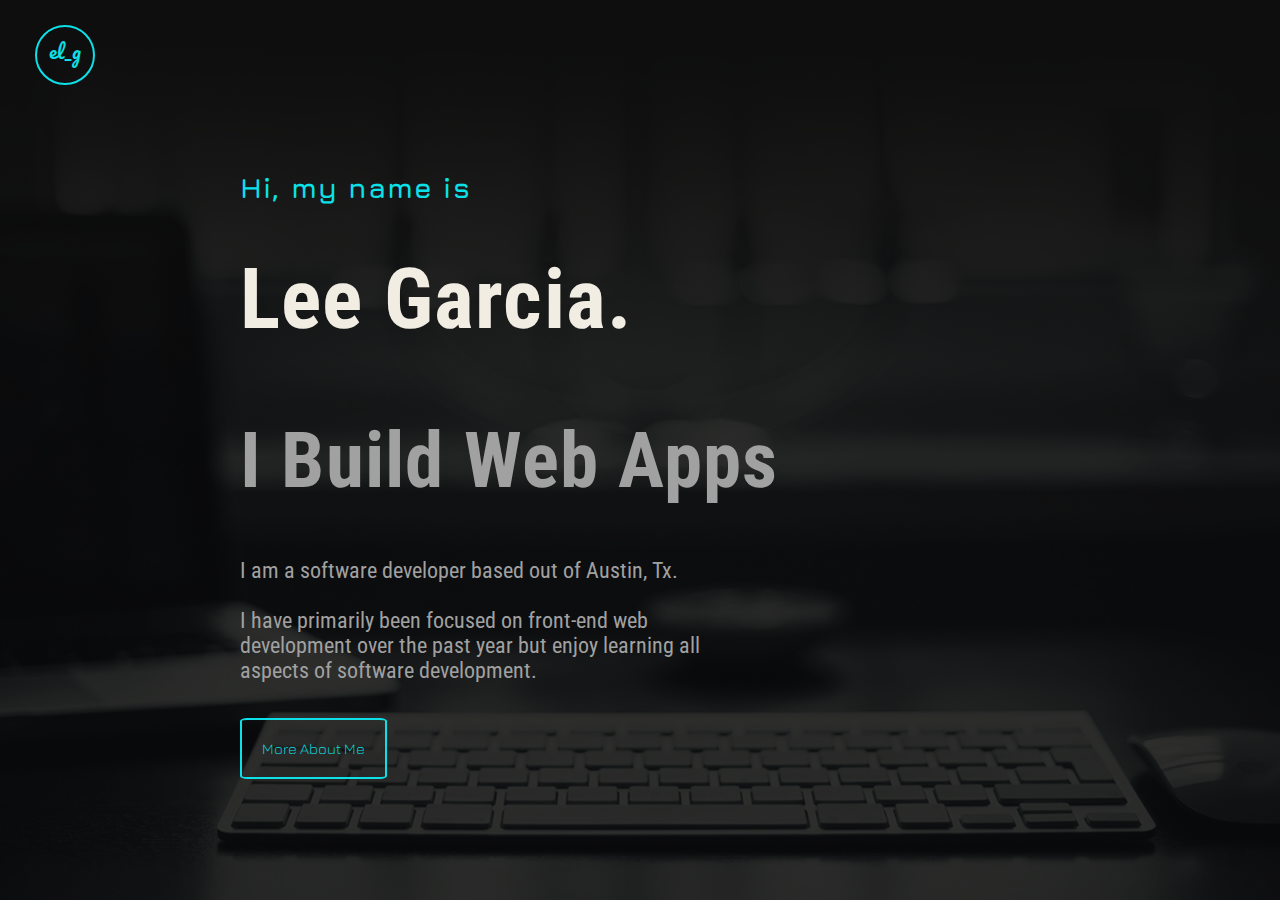
<file: index.html>
<!DOCTYPE html>
<html lang="en">
  <head>
    <meta charset="utf-8" />
    <meta http-equiv="x-ua-compatible" content="ie=edge">
    <meta name="viewport" content="width=device-width, initial-scale=1, shrink-to-fit=no" />
    <meta
      name="description"
      content="Personal website to tell people more about myself and what I aspire to do
    professionally"
    />
    <link type="text/css" rel="stylesheet" href="resources/css/style.css" />
    <link type="text/css" rel="stylesheet" href="resources/css/queries.css" />
    <link
      href="https://fonts.googleapis.com/css?family=Jura:600|Pacifico|Roboto+Condensed&display=swap"
      rel="stylesheet"
    />
    <link rel="icon" type="favicon" href="./resources/images/elg.jpg" />
    <title>Lee Garcia: Developer</title>
  </head>

  <body>
    <header class="Nav-Container">
      <nav class="Nav">
        <div class="Logo-Container">
          <a id="logo" href="index.html">el_g</a>
        </div>
      </nav>
    </header>

    <section class="Header-Container">
      <div class="FormBody">
        <div class="Header-TextBox">
          <h1 class="Heading-primary">
            <p class="Greeting"><span class="Heading-greeting">Hi, my name is</span>
            <span class="Heading-name">Lee Garcia.</span>
            <span class="Heading-mission">I Build Web Apps</span></p>
          </h1>
          <div class="Heading-sub">
            <p class="Heading-statement">
              I am a software developer based out of Austin, Tx. <br><br> 
              I have primarily been focused on front-end web development 
              over the past year but enjoy learning all aspects of software development.
            </p>
          </div>
          <div class="Button-Container About">
            <a class="Button Profile" href="profile.html">More About Me</a>
          </div>
        </div>
      </div>
    </section>

    <!----------------  javascript references  -------------------->

    <script src="https://ajax.googleapis.com/ajax/libs/jquery/1.11.2/jquery.min.js"></script>
    <script src="resources/js/script.js"></script>
  </body>
</html>
</file>
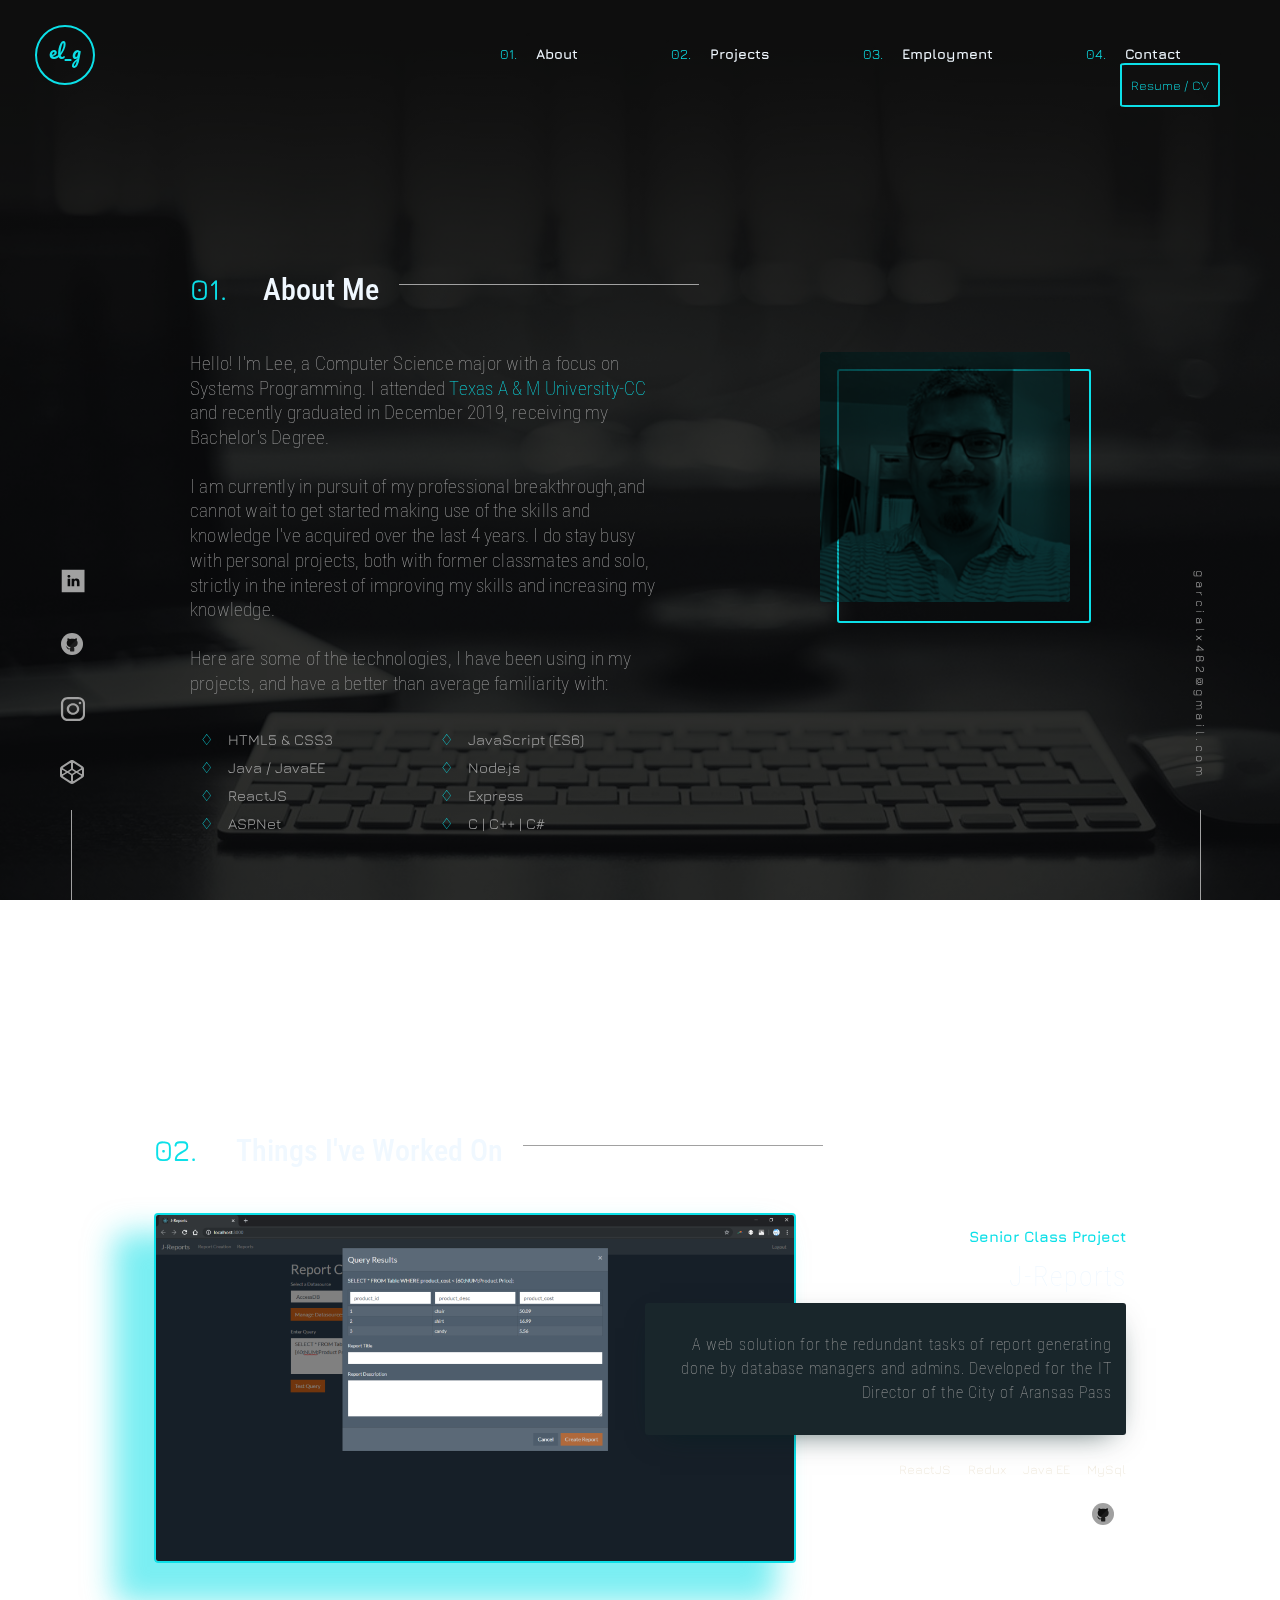
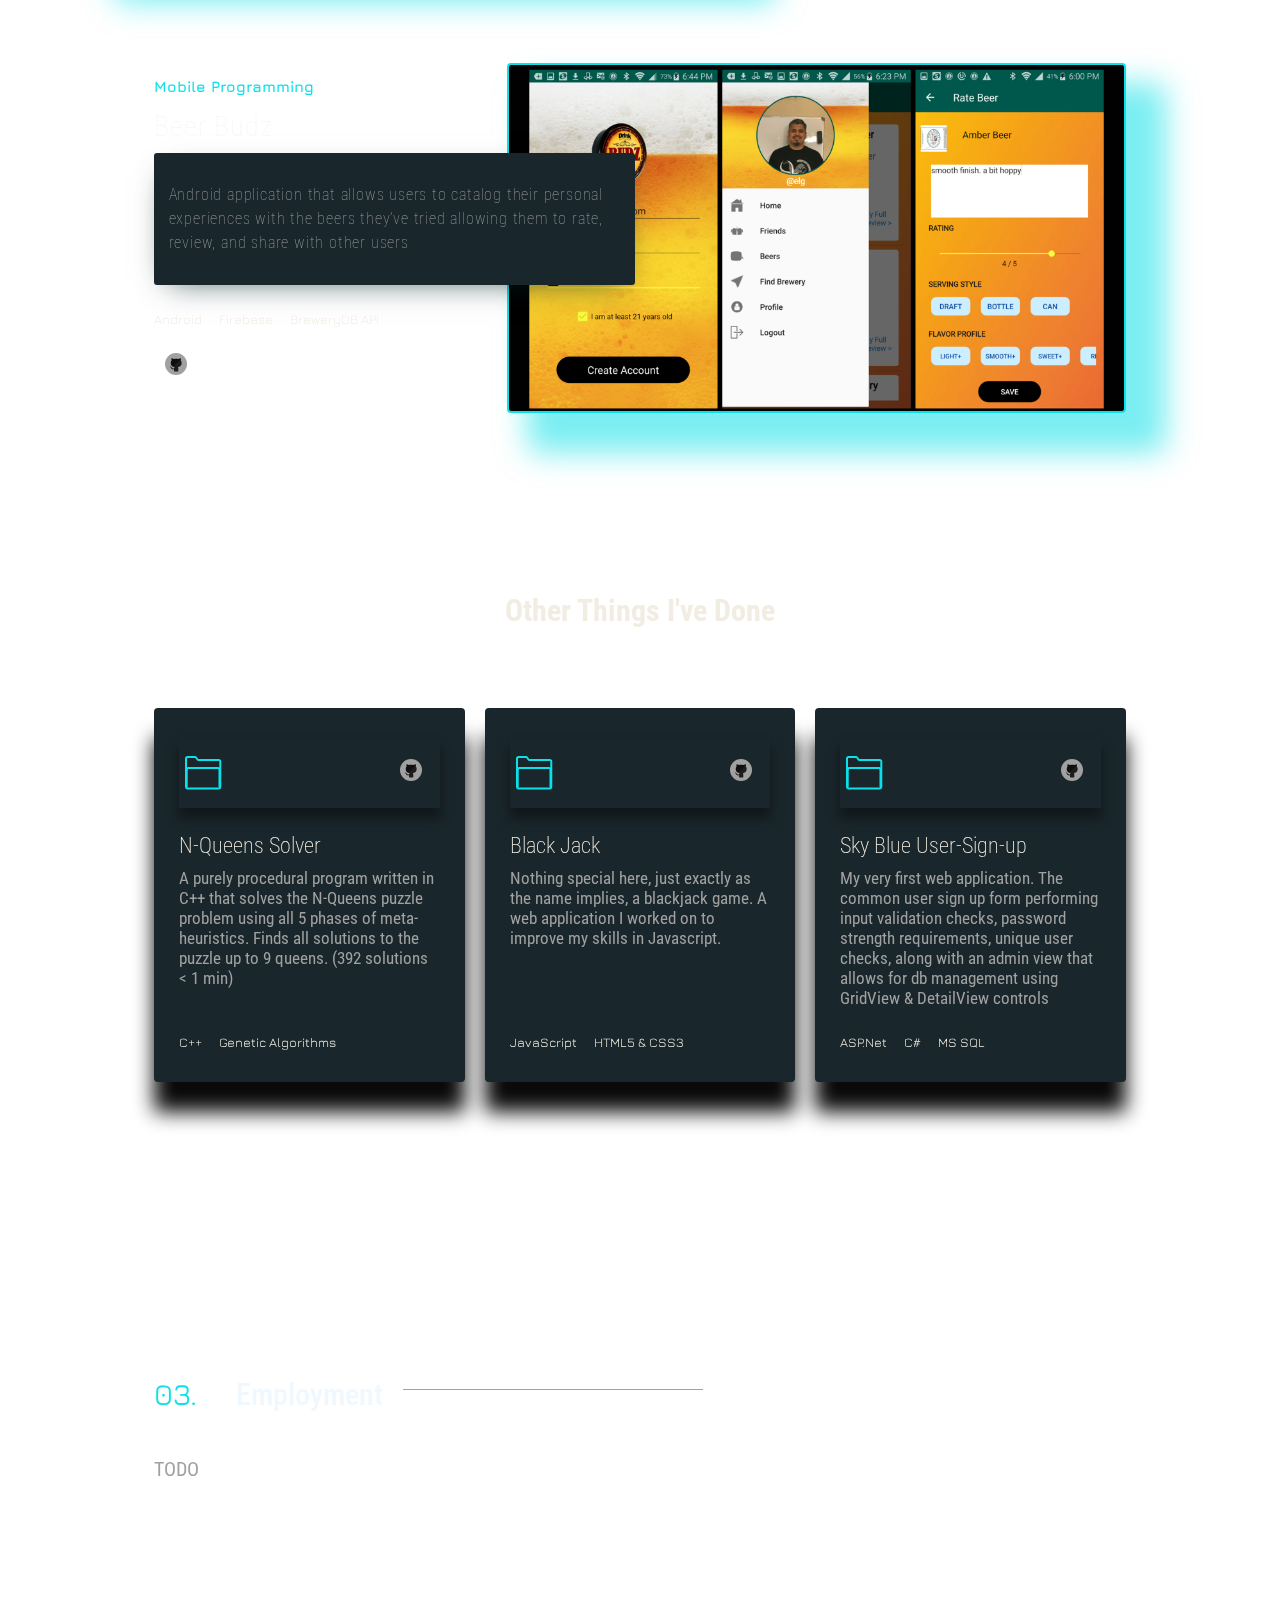
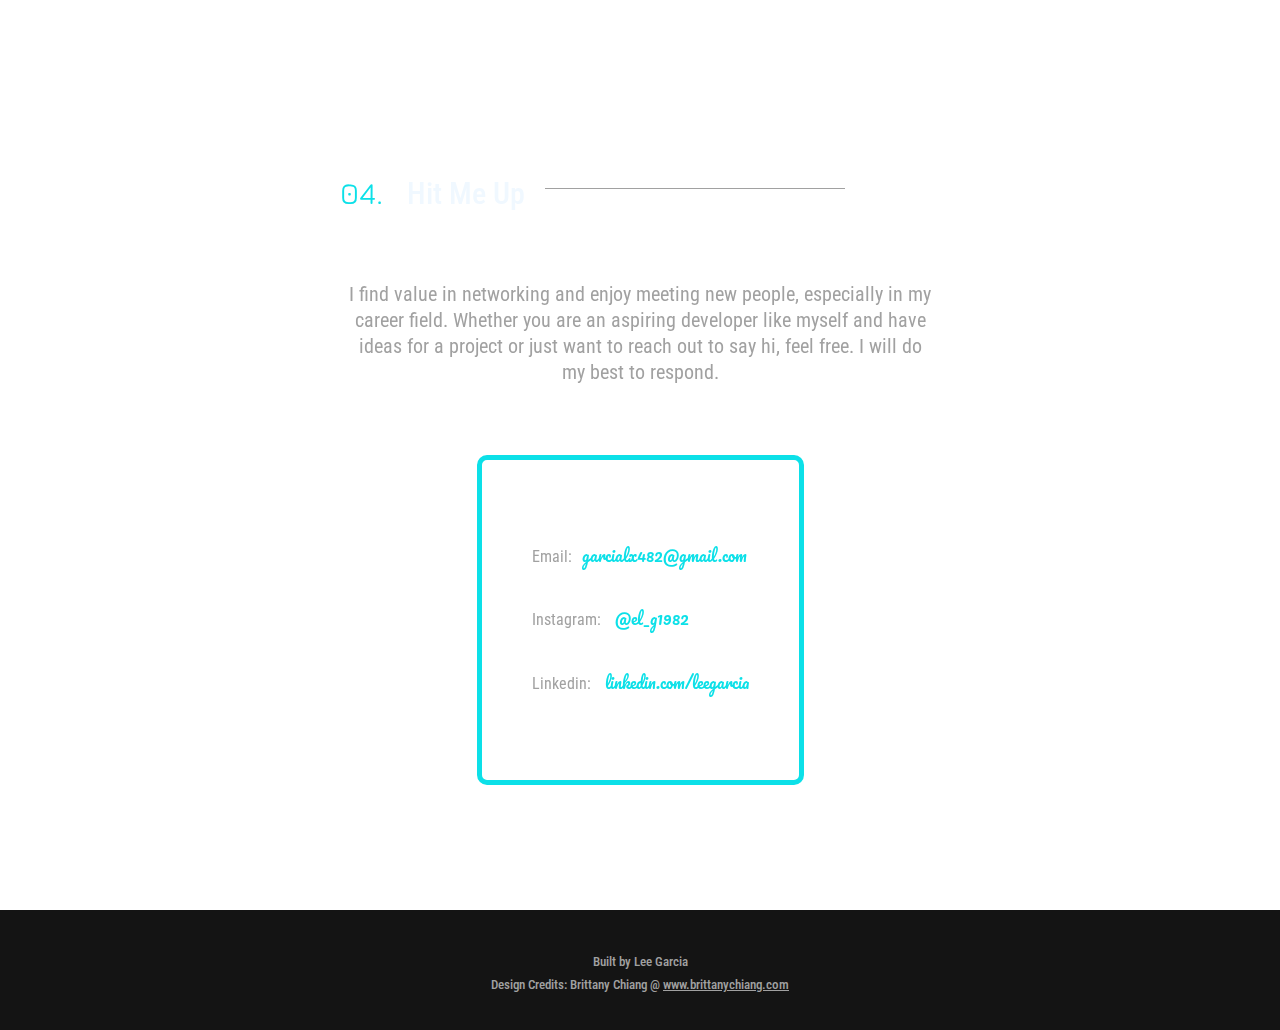
<file: profile.html>
<!DOCTYPE html>
<html lang="en">
  <head>
    <meta charset="utf-8" />
    <meta http-equiv="x-ua-compatible" content="ie=edge" />
    <meta
      name="viewport"
      content="width=device-width, initial-scale=1, shrink-to-fit=no"
    />
    <meta
      name="description"
      content="Personal website to tell people more about myself and what I aspire to do
    professionally"
    />
    <link type="text/css" rel="stylesheet" href="resources/css/style.css" />
    <link type="text/css" rel="stylesheet" href="resources/css/queries.css" />
    <link
      href="https://fonts.googleapis.com/css?family=Raleway:400,400i,500,600&display=swap"
      rel="stylesheet"
    />

    <link
      href="https://fonts.googleapis.com/css?family=Jura:600|Pacifico|Roboto+Condensed&display=swap"
      rel="stylesheet"
    />
    <link rel="icon" type="favicon" href="./resources/images/elg.jpg" />

    <title>Lee Garcia: Developer</title>
  </head>

  <body class="Container">
    <div class="Main show-on-scroll">
      <header class="Nav-Container">
        <nav class="Nav">
          <div class="Logo-Container">
            <a id="logo" href="index.html">el_g</a>
          </div>
          <div class="Nav-LinksContainer">
            <ul class="Nav-List">
              <li>
                <a href="#about">About</a>
              </li>
              <li>
                <a href="#projects">Projects</a>
              </li>
              <li>
                <a href="#employment">Employment</a>
              </li>
              <li>
                <a href="#contact">Contact</a>
              </li>
              <div class="Button-Container Resume">
                <a
                  class="Button Resume"
                  id="resume"
                  href="/resources/images/Garcia_Resume_v2.pdf"
                  >Resume / CV
                </a>
              </div>
            </ul>
          </div>
          <a class="mobile-nav-icon">
            <svg>
              <use href="#hamburger"></use>
            </svg>
          </a>
        </nav>
      </header>

      <div class="Sidebar-Container Left" orientation="left">
        <ul class="Sidebar-Social-links">
          <li class="Sidebar-ListItem">
            <a
              class="Sidebar-Link"
              href="https://www.linkedin.com/in/lee-garcia-314a15180/"
              target="_blank"
            >
              <svg>
                <use href="#linkedin"></use>
              </svg>
            </a>
          </li>
          <li class="Sidebar-ListItem">
            <a
              class="Sidebar-Link"
              href="https://github.com/lgarcia82"
              target="_blank"
            >
              <svg>
                <use href="#github"></use>
              </svg>
            </a>
          </li>
          <li class="Sidebar-ListItem">
            <a
              class="Sidebar-Link"
              href="https://www.instagram.com/el_g1982/"
              target="_target"
            >
              <svg>
                <use href="#insta"></use>
              </svg>
            </a>
          </li>
          <li class="Sidebar-ListItem Last">
            <a
              class="Sidebar-Link"
              href="https://codepen.io/el_g1982"
              target="_blank"
            >
              <svg>
                <use href="#codepen"></use>
              </svg>
            </a>
          </li>
        </ul>
      </div>

      <div class="Sidebar-Container Right" orientation="right">
        <div class="Sidebar-email">
          <a href="mailto:garcialx482@gmail.com" class="Email-Link"
            >garcialx482@gmail.com
          </a>
        </div>
      </div>

      <section class="Section-Container About" id="about">
        <div class="FormBody About">
          <div class="Title-Container">
            <h3 id="section-heading">About Me</h3>
          </div>
          <div class="FlexContainer">
            <div class="About-Text">
              <p>
                Hello! I'm Lee, a Computer Science major with a focus on Systems
                Programming. I attended
                <a id="school-link" href="https://tamucc.edu/" target="_blank"
                  >Texas A &amp; M University-CC
                </a>
                and recently graduated in December 2019, receiving my Bachelor's
                Degree.
              </p>
              <br />
              <p>
                I am currently in pursuit of my professional breakthrough,and
                cannot wait to get started making use of the skills and
                knowledge I've acquired over the last 4 years. I do stay busy
                with personal projects, both with former classmates and solo,
                strictly in the interest of improving my skills and increasing
                my knowledge.
              </p>
              <br />
              <p>
                Here are some of the technologies, I have been using in my
                projects, and have a better than average familiarity with:
              </p>

              <div class="Skills-Container">
                <ul class="Skills-list">
                  <li>HTML5 &amp; CSS3</li>
                  <li>JavaScript (ES6)</li>
                  <li>Java / JavaEE</li>
                  <li>Node.js</li>
                  <li>ReactJS</li>
                  <li>Express</li>
                  <li>ASP.Net</li>
                  <li>C | C++ | C#</li>
                </ul>
              </div>
            </div>
            <div class="About-Pic-Container">
              <a
                class="Pic-link"
                href="https://github.com/lgarcia82"
                target="_blank"
              >
                <div class="Image-Wrapper">
                  <div style="width:100%; padding-bottom: 100%; "></div>
                  <img
                    id="image-my_pic"
                    src="resources/images/profile_pic.jpg"
                    alt="profile image"
                  />
                </div>
              </a>
            </div>
          </div>
        </div>
      </section>

      <section class="Section-Container js--section-projects" id="projects">
        <div class="FormBody Projects">
          <div class="Title-Container">
            <h3 id="section-heading">Things I've Worked On</h3>
          </div>
          <div class="Projects-Body">
            <!-- JReports Project -->
            <div class="Project">
              <!-- create a grid layout for each one-->

              <div class="Feature-image Left">
                <!-- <div class="FilterBox Jreports"></div> -->
                <img
                  id="image-jreports"
                  src="resources/images/j-reports-queryresults.png"
                  alt="jreports project screenshot"
                />
              </div>
              <div class="Info Right">
                <h5 id="project-heading">Senior Class Project</h5>
                <h4 id="project-title">J-Reports</h4>
                <div class="Description-container">
                  <p id="project-description">
                    A web solution for the redundant tasks of report generating
                    done by database managers and admins. Developed for the IT
                    Director of the City of Aransas Pass
                  </p>
                </div>
                <ul class="Project-techs Right">
                  <li>ReactJS</li>
                  <li>Redux</li>
                  <li>Java EE</li>
                  <li>MySql</li>
                </ul>
                <div class="Links Right">
                  <a
                    class="Project-link Right"
                    href="https://github.com/hleebarton97/project-j-reports"
                    target="_blank"
                  >
                    <svg>
                      <use href="#github"></use>
                    </svg>
                  </a>
                </div>
              </div>
            </div>
            <!-- NQueens Project -->
            <div class="Project BeerBudz">
              <!-- create a grid layout for each one-->
              <div class="Feature-image Right">
                <!--<div class="FilterBox BeerBudz"></div>-->
                <img
                  id="image-beerbudz"
                  src="resources/images/collage2.png"
                  alt="project screenshot"
                />
              </div>
              <div class="Info Left">
                <h5 id="project-heading">Mobile Programming</h5>
                <h4 id="project-title">Beer Budz</h4>
                <div class="Description-container">
                  <p id="project-description">
                    Android application that allows users to catalog their
                    personal experiences with the beers they’ve tried allowing
                    them to rate, review, and share with other users
                  </p>
                </div>
                <ul class="Project-techs Left">
                  <li>Android</li>
                  <li>Firebase</li>
                  <li>BreweryDB API</li>
                </ul>
                <div class="Links Left">
                  <a
                    class="Project-link Left"
                    href="https://github.com/hleebarton97/project-j-reports"
                    target="_blank"
                  >
                    <svg>
                      <use href="#github"></use>
                    </svg>
                  </a>
                </div>
              </div>
            </div>
            <div class="Container More-Header">
              <h2 class="Header More">Other Things I've Done</h2>
            </div>
            <div class="Projects-Other">
              <ul>
                <li>
                  <div class="Card">
                    <div class="Card-Header">
                      <svg>
                        <use href="#folder"></use>
                      </svg>
                      <a
                        class="Card-Git"
                        href="https://github.com/lgarcia82/N-Queens-Solver"
                        target="_blank"
                      >
                        <svg>
                          <use href="#github"></use>
                        </svg>
                      </a>
                    </div>
                    <div class="Card-Body">
                      <h5 id="project-card-title">N-Queens Solver</h5>
                      <div class="Card-Description">
                        <p>
                          A purely procedural program written in C++ that solves
                          the N-Queens puzzle problem using all 5 phases of
                          meta-heuristics. Finds all solutions to the puzzle up
                          to 9 queens. (392 solutions < 1 min)
                        </p>
                      </div>
                    </div>
                    <footer class="Card-Footer">
                      <ul class="Project-techs">
                        <li>C++</li>
                        <li>Genetic Algorithms</li>
                      </ul>
                    </footer>
                  </div>
                </li>
                <li>
                  <div class="Card">
                    <div class="Card-Header">
                      <svg>
                        <use href="#folder"></use>
                      </svg>
                      <a
                        class="Card-Git"
                        href="https://github.com/lgarcia82/blackjack"
                        target="_blank"
                      >
                        <svg>
                          <use href="#github"></use>
                        </svg>
                      </a>
                    </div>
                    <div class="Card-Body">
                      <h5 id="project-card-title">Black Jack</h5>
                      <div class="Card-Description">
                        <p>
                          Nothing special here, just exactly as the name
                          implies, a blackjack game. A web application I 
                          worked on to improve my skills in Javascript.
                        </p>
                      </div>
                    </div>
                    <footer class="Card-Footer">
                      <ul class="Project-techs">
                        <li>JavaScript</li>
                        <li>HTML5 & CSS3</li>
                      </ul>
                    </footer>
                  </div>
                </li>
                <li>
                  <div class="Card">
                    <div class="Card-Header">
                      <svg>
                        <use href="#folder"></use>
                      </svg>
                      <a
                        class="Card-Git"
                        href="https://github.com/lgarcia82/N-Queens-Solver"
                        target="_blank"
                      >
                        <svg>
                          <use href="#github"></use>
                        </svg>
                      </a>
                    </div>
                    <div class="Card-Body">
                      <h5 id="project-card-title">Sky Blue User-Sign-up</h5>
                      <div class="Card-Description">
                        <p>
                          My very first web application. The common user sign up
                          form performing input validation checks, password
                          strength requirements, unique user checks, along with
                          an admin view that allows for db management using
                          GridView & DetailView controls
                        </p>
                      </div>
                    </div>
                    <footer class="Card-Footer">
                      <ul class="Project-techs">
                        <li>ASP.Net</li>
                        <li>C#</li>
                        <li>MS SQL</li>
                      </ul>
                    </footer>
                  </div>
                </li>
              </ul>
            </div>
          </div>
        </div>
      </section>
      <section class="Section-Container Work" id="employment">
        <div class="FormBody Work">
          <div class="Work-Body">
            <div class="Title-Container">
              <h3 id="section-heading">Employment</h3>
            </div>
            <p>TODO</p>
            <!-- <div class="Work-TextBody">
              <ul>
                <li><button>General Motors</button></li>
                <li><button>Texas A&M University-CC</button></li>
                <li><button>Del Mar College</button></li>
                <li><button>Distribution International</button></li>
              </ul>
              <div>
                <h3>
                  <span>Software Developer</span
                  ><span
                    >@<a href="https://www.gm.com/" target="_blank">
                      General Motors</a
                    ></span
                  >
                </h3>
                <p>April 2020 -  Present</p>
                <div>
                  <ul>
                    <li></li>
                    <li></li>
                  </ul>
                </div>
              </div>
            </div>
          </div> -->
        </div>
      </section>

      <section class="Section-Container Contact" id="contact">
        <div class="FormBody Contact">
          <div class="Contact-Body">
            <div class="Title-Container">
              <h3 id="section-heading">Hit Me Up</h3>
            </div>
            <div class="Contact-TextBody">
              <p>
                I find value in networking and enjoy meeting new people,
                especially in my career field. Whether you are an aspiring
                developer like myself and have ideas for a project or just want
                to reach out to say hi, feel free. I will do my best to respond.
              </p>
              <div class="Contact-Card">
                <ul>
                  <a href="mailto:garcialx482@gmail.com" target="_blank">
                    <li>Email:<span>garcialx482@gmail.com</span></li></a
                  >
                  <a href="https://www.instagram.com/el_g1982/" target="_blank">
                    <li>Instagram: <span>@el_g1982</span></li></a
                  >
                  <a
                    href="https://www.linkedin.com/in/lee-garcia-314a15180/"
                    target="_blank"
                  >
                    <li>Linkedin: <span>linkedin.com/leegarcia</span></li></a
                  >
                </ul>
              </div>
            </div>
          </div>
        </div>
      </section>

      <footer class="Footer">
        <div class="Footer-Container">
          <p>
            Built by Lee Garcia <br />
            Design Credits: Brittany Chiang @
            <a href="https://brittanychiang.com/" target="_blank"
              >www.brittanychiang.com
            </a>
          </p>
        </div>
      </footer>

      <!----------------  javascript references  -------------------->

      <script src="https://ajax.googleapis.com/ajax/libs/jquery/1.11.2/jquery.min.js"></script>
      <script src="resources/js/script.js"></script>

      <!---------------- SVG DECLARATIONS. 
                  Acquired from https://www.iconfinder.com/ ------------>

      <div class="Metadata">
        <svg width="33" height="38" xmlns="http://www.w3.org/2000/svg">
          <symbol id="hamburger">
            <g>
              <title>background</title>
              <rect
                fill="none"
                id="canvas_background"
                height="40"
                width="35"
                y="-1"
                x="-1"
              />
            </g>
            <g>
              <title>Layer 1</title>
              <polygon
                stroke="null"
                fill="#0ce0e8"
                points="0,0 32.92467338295455,0 32.92467338295455,6.3000030517578125 0,6.3000030517578125 "
                id="Fill-19"
                class="st0"
              />
              <polygon
                stroke="null"
                fill="#0ce0e8"
                points="0,15.800003051757812 32.92467338295455,15.800003051757812 32.92467338295455,22.199996948242188 0,22.199996948242188 "
                id="Fill-20"
                class="st0"
              />
              <polygon
                stroke="null"
                fill="#0ce0e8"
                points="0,31.699995040893555 32.92466980379777,31.699995040893555 32.92466980379777,38 0,38 "
                id="Fill-21"
                class="st0"
              />
            </g>
          </symbol>
        </svg>

        <svg width="36" height="36" xmlns="http://www.w3.org/2000/svg">
          <symbol id="folder">
            <g>
              <title>background</title>
              <rect
                fill="none"
                id="canvas_background"
                height="38"
                width="38"
                y="-1"
                x="-1"
              />
            </g>
            <g>
              <title>Layer 1</title>
              <rect id="svg_1" width="50" height="50" fill="none" />
              <path
                stroke="#0ce0e8"
                id="svg_2"
                stroke-width="2"
                stroke-miterlimit="10"
                stroke-linecap="round"
                fill="none"
                d="m33.859682,6.990228c0,0 -19.750097,0 -20.715886,0c-1.049367,0 -1.774423,-2.990228 -2.857364,-2.990228l-7.85775,0c-0.788632,0 -1.428682,0.669811 -1.428682,1.495114l0,2.990228l0,22.426714l0,2.990228c0,0.825303 0.640049,1.495114 1.428682,1.495114l31.431,0c0.788632,0 1.428682,-0.669811 1.428682,-1.495114l0,-25.416942c0,-0.825303 -0.640049,-1.495114 -1.428682,-1.495114z"
              />
              <path
                stroke="#0ce0e8"
                id="svg_3"
                stroke-width="2"
                stroke-miterlimit="10"
                stroke-linecap="round"
                fill="none"
                d="m1.71747,33.855818l0,-15.924169c0,-1.598207 0.611776,-2.895303 1.365571,-2.895303l30.042566,0c0.753795,0 1.365571,1.297096 1.365571,2.895303l0,15.924169"
              />
            </g>
          </symbol>
        </svg>

        <svg width="26" height="26" xmlns="http://www.w3.org/2000/svg">
          <symbol id="linkedin">
            <g>
              <title>background</title>
              <rect
                fill="none"
                id="canvas_background"
                height="28"
                width="28"
                y="-1"
                x="-1"
              />
            </g>
            <g>
              <title>Layer 1</title>
              <path
                stroke="null"
                id="svg_1"
                fill-rule="evenodd"
                clip-rule="evenodd"
                fill="#"
                d="m19.512681,18.252929l0,-4.351865c0,-2.331621 -1.27176,-3.416615 -2.967188,-3.416615c-1.368186,0 -1.981289,0.73683 -2.322956,1.253688l0,-1.075333l-2.577687,0c0.034167,0.712306 0,7.590125 0,7.590125l2.577687,0l0,-4.238906c0,-0.226288 0.016704,-0.452948 0.085037,-0.614954c0.186019,-0.453319 0.610065,-0.922616 1.321872,-0.922616c0.93313,0 1.305927,0.695957 1.305927,1.715925l0,4.060923l2.577308,0l0,-0.000372zm-10.583324,-8.626071c0.898584,0 1.458538,-0.58337 1.458538,-1.312025c-0.016704,-0.744261 -0.559954,-1.31091 -1.441455,-1.31091s-1.458159,0.566277 -1.458159,1.31091c0,0.728655 0.559575,1.312025 1.424751,1.312025l0.016324,0zm1.288844,8.626071l0,-7.590125l-2.577308,0l0,7.590125l2.577308,0zm-8.486248,-16.400124l22.777798,0l0,22.294389l-22.777798,0l0,-22.294389z"
              />
            </g>
          </symbol>
        </svg>

        <svg
          enable-background="new 0 0 24 24"
          height="24px"
          id="Layer_1"
          version="1.1"
          viewBox="0 0 24 24"
          width="24px"
          xml:space="preserve"
          xmlns="http://www.w3.org/2000/svg"
          xmlns:xlink="http://www.w3.org/1999/xlink"
        >
          <symbol id="github">
            <circle cx="12" cy="12" fill="" r="11" />
            <path
              d="M14.3127,18.9411c0,-0.2826,0.01,-1.2066,0.01,-2.3545c0,-0.8004,-0.2742,-1.3226,-0.5819,-1.5889c1.9105,-0.2124,3.9176,-0.938,3.9176,-4.2333c0,-0.9367,-0.3329,-1.7021,-0.883,-2.3029c0.0891,-0.2161,0.3829,-1.0888,-0.0841,-2.2706c0,0,-0.7195,-0.2306,-2.3571,0.8795c-0.6857,-0.1902,-1.4202,-0.2854,-2.1494,-0.2887c-0.7292,0.0032,-1.4632,0.0985,-2.1475,0.2887c-1.6396,-1.1101,-2.3601,-0.8795,-2.3601,-0.8795c-0.4658,1.1818,-0.1722,2.0544,-0.0831,2.2706c-0.5489,0.6008,-0.8841,1.3663,-0.8841,2.3029c0,3.2875,2.0034,4.0232,3.909,4.2402c-0.2453,0.2143,-0.4677,0.5927,-0.5447,1.1473c-0.4896,0.2192,-1.7315,0.5984,-2.4967,-0.7133c0,0,-0.4537,-0.8236,-1.3152,-0.8842c0,0,-0.8371,-0.0109,-0.0587,0.5216c0,0,0.5623,0.2636,0.9526,1.2554c0,0,0.5037,1.5313,2.8907,1.0123c0.0036,0.7169,0.0116,1.3928,0.0116,1.5974c0,0.0718,-0.016,0.1475,-0.0512,0.2149c0.7377,0.2252,1.5197,0.3474,2.3302,0.3474c0.7172,0,1.4119,-0.0961,2.0735,-0.2739C14.3421,19.1475,14.3127,19.0406,14.3127,18.9411z"
              fill="#0f0f0f"
            />
            <path
              d="M4.2218,19.7782C6.2124,21.7688,8.9624,23,12,23c6.0751,0,11,-4.9249,11,-11c0,-3.0376,-1.2312,-5.7876,-3.2218,-7.7782L4.2218,19.7782z"
              fill=""
              opacity="0.1"
            />
          </symbol>
        </svg>

        <svg
          viewBox="0 0 24 24"
          height="100%"
          width="100%"
          xmlns="http://www.w3.org/2000/svg"
        >
          <symbol id="codepen">
            <path
              d="M22.89,6.48,14.11.63a3.86,3.86,0,0,0-4.22,0L1.11,6.48A2.5,2.5,0,0,0,0,8.56v6.86a2.5,2.5,0,0,0,1.11,2.08l8.78,5.85a3.8,3.8,0,0,0,4.22,0l8.78-5.85A2.5,2.5,0,0,0,24,15.43V8.56A2.5,2.5,0,0,0,22.89,6.48ZM13,3.49a.5.5,0,0,1,.77-.42l7,4.5a.5.5,0,0,1,0,.84l-4,2.5a.5.5,0,0,1-.54,0l-3-2A.5.5,0,0,1,13,8.49ZM3.23,7.57l7-4.5a.5.5,0,0,1,.77.42v5a.5.5,0,0,1-.22.42l-3,2a.5.5,0,0,1-.54,0l-4-2.5a.5.5,0,0,1,0-.84ZM2.5,14a.5.5,0,0,1-.5-.5v-3a.5.5,0,0,1,.76-.43l2.5,1.5a.5.5,0,0,1,0,.86l-2.5,1.5A.5.5,0,0,1,2.5,14ZM11,20.5a.5.5,0,0,1-.5.5.5.5,0,0,1-.27-.08l-7-4.5a.5.5,0,0,1,0-.84l4-2.5a.5.5,0,0,1,.54,0l3,2a.5.5,0,0,1,.22.42Zm1-6.6a.5.5,0,0,1-.28-.08l-2.1-1.4a.5.5,0,0,1,0-.83l2.1-1.4a.5.5,0,0,1,.55,0l2.1,1.4a.5.5,0,0,1,0,.83l-2.1,1.4A.5.5,0,0,1,12,13.89Zm8.77,2.52-7,4.5a.5.5,0,0,1-.27.08.5.5,0,0,1-.5-.5v-5a.5.5,0,0,1,.22-.42l3-2a.5.5,0,0,1,.54,0l4,2.5a.5.5,0,0,1,0,.84ZM22,13.49a.5.5,0,0,1-.76.43l-2.5-1.5a.5.5,0,0,1,0-.86l2.5-1.5a.5.5,0,0,1,.76.43Z"
              sytle="none"
            />
          </symbol>
        </svg>

        <svg width="26" height="26" xmlns="http://www.w3.org/2000/svg">
          <symbol id="insta">
            <g>
              <title>background</title>
              <rect
                fill="none"
                id="canvas_background"
                height="28"
                width="28"
                y="-1"
                x="-1"
              />
            </g>
            <g>
              <title>Layer 1</title>
              <path
                stroke="null"
                id="svg_2"
                d="m13.000001,7.220164c-3.409426,0 -6.23438,2.573833 -6.23438,5.779836s2.776247,5.779836 6.23438,5.779836s6.23438,-2.618988 6.23438,-5.779836s-2.824953,-5.779836 -6.23438,-5.779836zm0,9.482543c-2.191774,0 -3.9939,-1.670734 -3.9939,-3.702707s1.802125,-3.702707 3.9939,-3.702707s3.9939,1.670734 3.9939,3.702707s-1.802125,3.702707 -3.9939,3.702707z"
              />
              <circle stroke="null" id="svg_3" r="1.334351" cy="7" cx="20" />
              <path
                stroke="null"
                id="svg_4"
                d="m23.125571,2.965267c-1.265696,-1.308878 -3.066879,-1.987556 -5.111466,-1.987556l-10.028209,0c-4.235215,0 -7.058691,2.811664 -7.058691,7.029161l0,9.937779c0,2.08451 0.681529,3.878158 2.044586,5.187036c1.314377,1.260401 3.066879,1.890602 5.062785,1.890602l9.930848,0c2.093267,0 3.845769,-0.678678 5.111466,-1.890602c1.314377,-1.260401 1.995906,-3.054049 1.995906,-5.138559l0,-9.986256c0,-2.036033 -0.681529,-3.781204 -1.947225,-5.041605zm-0.194723,15.02786c0,1.502786 -0.535487,2.71471 -1.411738,3.538819s-2.093267,1.260401 -3.553686,1.260401l-9.930848,0c-1.460419,0 -2.677434,-0.436293 -3.553686,-1.260401c-0.876251,-0.872585 -1.314377,-2.08451 -1.314377,-3.587296l0,-9.937779c0,-1.454309 0.438126,-2.666233 1.314377,-3.538819c0.827571,-0.824108 2.093267,-1.260401 3.553686,-1.260401l10.028209,0c1.460419,0 2.677434,0.436293 3.553686,1.308878c0.827571,0.872585 1.314377,2.08451 1.314377,3.490342l0,9.986256l0,0z"
              />
            </g>
          </symbol>
        </svg>
      </div>

      <!-- ---------------------- END OF SVG DECLARATIONS --------------------->
    </div>
  </body>
</html>
</file>
<file: resources/css/style.css>
/*Brittany's ThemeColor rgb(100, 255, 218) */

/* My COlORS
  primary: #0ce0e8;
  primary-text: #a8a8a8;
  header-text: #f0f8ff
  #
  */

/*---------------------------
/*    UNIVERSAL COMPONENTS   
/*--------------------------*/
* {
  margin: 0;
  padding: 0;
  box-sizing: border-box;
}

body{
  color: #a1a1a1; 
  font-family: 'Roboto Condensed', sans-serif;
  background-image: linear-gradient(rgba(0, 0, 0, 0.8), rgba(0, 0, 0, 0.8)),url("../images/keyboard_wp.jpg");
  background-size: cover;
  background-attachment: fixed;
  background-position: center;
  overflow-x: hidden;
  -webkit-font-smoothing: antialiased;
  font-size: 20px;
  text-rendering: optimizeLegibility;
}

.Main{
  position: relative;
  min-height: 100vh;
  opacity: 0;
  transition: opacity 0.5s 0.5s ease-in-out;
}

.Main.is-visible{
  opacity: 1;
}

h1, h2, h3, h4, h5{ color: #f2ede3; }

a {color: #a1a1a1;}
a:hover { color: #0ce0e8; }

svg{ fill: #a1a1a1; }

svg:hover{ fill: #0ce0e8; }

.Nav-Container2{
  display: inline-block;
  width: 100%;
  background: linear-gradient(rgba(20,20,20), rgba(20,20,20));
  top: 0;
  position: sticky;
  padding: 0px 5px;
  box-shadow: 0px 0px 15px 5px rgba(12, 224, 232, 0.55);
  z-index: 999;
  transition: all .25s ease-out;
}

/*------------ Navigation Styling -----------*/

/* SVG DATA REMOVAL*/
.Metadata{ display: none; }

.Nav-Container{
  display: inline-block;
  width: 100%;
  background: linear-gradient(rgba(0,0,0,0.0), rgba(0,0,0,0.0));
  padding: 10px 5px;
  transition: all .5s ease-in-out;
}

/* Mobile navi */
.mobile-nav-icon{
  float: right;
  margin: 15px 25px 0 0;
  cursor: pointer;
  display: none;
}

.mobile-nav-icon svg{ width: 30px; height: 40px; }

.Logo-Container{display: inline-flex; padding: 15px 30px; }

#logo{
  float: left;
  border: solid 2px #0ce0e8;
  border-radius: 50%;
  width: 60px;
  height: 60px;
  color: #0ce0e8;
  text-decoration: none;
  font-family: 'Pacifico', cursive;
  font-size: 20px;
  text-align: center;
  padding-top: 6px;
}

#logo:hover{background-color: rgba(12, 224, 232, 0.2);}

/*----------------------------------
/*         INDEX.html CODE
/*--------------------------------*/

.Header-Container{ margin: 0 10%;}

.Header-TextBox{
  margin: 0 auto;
  padding: 50px 0;
  max-width: 800px;
  position: relative;
}

.Heading-primary {
  letter-spacing: 1.2px;
  text-align: left;
  line-height: 2;
}

.Heading-sub{ padding-top: 20px; max-width: 500px; display: block;}

.Button-Container.About{ margin: 35px 0; display: inline-block;}

/* Typography */
span{ display: block; }

.Greeting{ font-size: 70%; }

.Heading-greeting{ font-size: 100%; color: #0ce0e8; font-family: 'Jura', sans-serif;  }

.Heading-name{ font-size: 300%; color:#f2ede3; }

.Heading-mission{ font-size: 275%; color: #a1a1a1; }

.Heading-statement{ font-size: 110%; color: #a1a1a1;  }

/* Components */
.Button{
  text-decoration: none;
  border: 2px solid #0ce0e8;
  border-radius: 5%;
  color: #0ce0e8;
  font-family: 'Jura', sans-serif;
  display: inline-block;
  font-weight: 300;
  height: auto;
  font-size: 75%
}

.Button:hover {background-color: rgba(12, 224, 232, 0.2);}

.Button.Profile{ padding: 20px 20px; }

/*----------------------------------
/*         PROFILE.html CODE
/*--------------------------------*/

/* ------ NAVBAR STYLING CODE ------*/
.Nav-LinksContainer{
  float: right;
  width: 70%;
  text-align: right;
  margin-top: 20px;
  margin-right: 50px;
  counter-reset: section;
}

.Button-Container.Resume{
  display: inline;
  margin: 0 5px 0 35px;
}

.Nav-List{
  list-style: none;
  font-family: 'Jura', sans-serif;
  padding: 10px 0;
}

.Nav-List li {
  display: inline;
  margin: 0 5%;
  font-size: 70%;
  font-weight: bold;
}

.Nav-List li:before {
  counter-increment: section 1;
  content: "0" counter(section) ".";
  color: #0ce0e8;
  font-weight: normal;
  position: relative;
  margin-right: 15px;
}

.Nav-List li a:link,
.Nav-List li a:visited{
    color: aliceblue;
    text-decoration: none;
    border-bottom: 2px solid transparent;
    transition: border-bottom 0.25s;
    transition: color 0.25s;
}

.Nav-List li a:hover,
.Nav-List li a:active 
{ border-bottom: 2px solid #0ce0e8; color: #0ce0e8;}

.Button.Resume{ padding: 12px 9px; font-size: 65%; }

/* ------ SIDEBAR STYLING CODE ------*/

.Sidebar-Container{
  position: fixed;
  width: 40px;
  bottom: 0px;
  z-index: 10;
}
.Sidebar-Container.Left{ left: 50px; right: auto; }

.Sidebar-Container.Right{ left: auto; right: 60px; }

.Sidebar-Social-links{
  display: flex;
  flex-direction: column;
  -webkit-box-align: center;
  list-style: none;
  padding: 0px;
  margin: 0px;
}

.Sidebar-email{
  display: flex;
  flex-direction: column;
  -webkit-box-align: center;
  align-items: center;
  position: relative;
}

.Email-Link{
  font-family: 'Jura', sans-serif;
  font-size: 60%;
  writing-mode: vertical-rl;
  letter-spacing: 0.3em;
  text-decoration: none;
  margin: 20px auto;
  padding: 10px;
}

.Sidebar-email:after{
  content: "";
  display: block;
  width: 1px;
  height: 90px;
  background-color: #a1a1a1;
  margin: 0px auto;
}

.Sidebar-ListItem{
  display: list-item;
  text-align: -webkit-match-parent;
  padding: 14px 0 0 0;
}

.Sidebar-Link {
  padding: 10px;
  display: inline-block;
  position: relative;
}
.Sidebar-Link svg{ width: 25px; height: 25px; }

.Sidebar-ListItem.Last:after{
  content: "";
  display: block;
  width: 1px;
  height: 90px;
  background-color: #a1a1a1;
  margin: 10px 0 0 21px;
}

/*-----ABOUT SECTION STYLING-------*/
.Section-Container{ 
  margin: 5% 12% 0 12%;
  padding: 35px 0 150px 0;
}

.Section-Container.About{ counter-reset: section; }

.Section-Container.Contact{ text-align: center; }

.FormBody{ margin: 0 auto; max-width: 1000px; }

.FormBody.About{ max-width: 900px; }

.FlexContainer{
  display: flex;
  -webkit-box-pack: justify;
  justify-content: space-between;
  -webkit-box-align: center;
  align-items: flex-start;
}

.Title-Container { 
  position: relative;
  display: flex; 
  -webkit-box-align: center;
  align-items: center;
  width: 100%; 
  margin: 45px 0; 
  white-space: nowrap;
}

.Title-Container.Middle{
  display: block;
  white-space: normal;
  margin: 0 auto;
}

.Skills-Container{ margin-top: 30px; }

.About-Text{ width: 60%; max-width: 480px; }

.About-Text p{
  font-size: 95%;
  text-align: left;
  line-height: 1.3;
  letter-spacing: .2px;
  font-weight: 10;
}

.About-Pic-Container{
  width: 40%;
  position: relative;
  margin-left: 60px;
  max-width: 250px;
}

.Pic-link{
  width: 100%;
  position: relative;
  margin-left: -20px;
  border-radius: 3px;
  display: inline-block;
  cursor: pointer;
  text-decoration: none;
}

.Pic-link:before{
  top: 0px;
  left: 0px;
  right: 0px;
  bottom: 0px;
  background-color: rgba(12, 225, 232, 0.2);
}

.Pic-link:hover::before,
.Pic-link:active::before{
  background-color: unset;
}

.Pic-link:after{
  top: 6.7%;
  left: 6.7%;
  border-width: 2px;
  border-style: solid;
  border-color: #0ce0e8;
  box-shadow: none;
  border-image: initial;
  transition: all 0.5s ease;
}

.Pic-link:hover::after{
  top: -2px;
  left: -2px;
  border-width: 3px;
  box-shadow: 30px 30px 30px 10px rgba(12, 224, 232, 0.55);
}

.Pic-link:before,
.Pic-link:after{
  content: "";
  display: block;
  position: absolute;
  width: 100%;
  height: 100%;
  border-radius: 3px;
}

.Image-Wrapper{
  position: relative;
  overflow: hidden;
  mix-blend-mode: multiply;
  filter: grayscale(100%) contrast(1) brightness(90%);
  border-radius: 3px;
  z-index: 99;
}

.Image-Wrapper:hover{ filter: grayscale(0%) brightness(100%); }

#image-my_pic{
  position: absolute;
  top: 0px;
  left: 0px;
  width: 100%;
  height: 100%;
  object-fit: cover;
  object-position: center center;
  
}

#section-heading{
  
  display: flex;
  align-items: center;
  width: 100%;
  font-size: 150%;
  color: aliceblue;
  font-weight: 500;
}

.Title-Container.Middle
#section-heading { display: block; white-space: normal; }

#section-heading:before{
  counter-increment: section 1;
  content: "0" counter(section) ".";
  font-family: 'Jura', sans-serif;
  color: #0ce0e8;
  margin-right: 4%;
}

#section-heading:after{
  content: "";
  display: block;
  height: 1px;
  width: 300px;
  background-color: #a1a1a1;
  position: relative;
  top: -5px;
  margin-left: 20px;
}

.Title-Container.Middle
#section-heading:after 
{ margin: 20px auto; width: 350px; }

#school-link:link,
#school-link:visited { text-decoration: none; color: #0ce0e8;}

#school-link:hover,
#school-link:active { text-decoration: underline;}

.Skills-list{
  display: grid;
  list-style-type: none;
  grid-template-columns: 50% 50%;
  overflow: hidden;
  font-family: 'Jura', sans-serif;
  font-size: 75%;
  width: 100%;
}

.Skills-list li{ padding: 5px 10px; }

.Skills-list li:before{
  content: "\2662";
  padding-right: 15px;
  color: rgb(12, 224, 232);
  overflow: hidden;
}

/*-----PROJECTS SECTION COMPONENTS-------*/

.Project{
  position: relative;
  display: grid;
  grid-template-columns: repeat(12, 1fr);
  grid-template-rows: repeat(1, 1fr);
  -webkit-box-align: center;
  gap: 10px;
  padding-bottom: 100px;
}

.Feature-image{
  display: flex;
  flex-direction: row;
  position: relative;
}

.Feature-image.Left{
  justify-content: flex-start;
  grid-row: 1 / 1;
  grid-column-start: 1;
  grid-column-end: 9;
}

.Feature-image.Right{
  justify-content: flex-end;
  grid-row: 1 / 1;
  grid-column-start: 5;
  grid-column-end: 13;
}

.Info{
  position: relative;
  z-index: 2;
  margin: 10px 0;
}

.Info.Left{
  text-align: left;
  grid-row: 1 / span 1;
  grid-column: 1 / span 6;
}

.Info.Right{
  text-align: right;
  grid-row: 1 / span 1;
  grid-column: 7 / span 6;
}

#project-heading{
  color: rgb(12, 224, 232);
  font-family: 'Jura', sans-serif;
  font-size: 75%;
  padding: 5px 0;
}

#project-title{
  color: aliceblue;
  font-size: 140%;
  padding: 10px 0;
  font-weight: 100;
  letter-spacing: 1px;
}

#project-description{
  font-size: 80%;
  letter-spacing: 0.8px;
  font-weight: 100;
  line-height: 1.5;
}

.Project-techs{ margin: 20px 0 0 0; }

.Project-techs li{
  font-family: 'Jura', sans-serif;
  color: #f2ede3;
  display: inline;
  font-size: 65%;
}

.Project-techs.Right li{ margin-left: 12px; }

.Project-techs.Left li{ margin-right: 12px; }

.Description-container{
  display: block;
  padding: 30px 15px;
  background-color: #19262B;
  border-radius: 3px;
  box-shadow: rgba(0, 31, 32, 0.8) 0px 10px 30px -15px;
}

.FilterBox{
  position: absolute;
  mix-blend-mode: multiply;
  background-color: rgba(12, 224, 232, 0.5);
  display: inline-block;
  width: 100%;
  height: 98%; 
}

.FilterBox.Jreports{ max-width: 645px; }

.FilterBox.BeerBudz{ max-width: 622px; }

.FilterBox:hover,
.FilterBox:active{ background-color: unset; }

.Feature-image img{
  overflow: hidden;
  height: 350px; 
  border-radius: 4px;
  z-index: -1;
  border: 2px solid rgba(12, 224, 232, 1);
  /*transition: border 0.25s;
  transition: box-shadow 0.25s;
  filter: grayscale(100%) contrast(1) brightness(90%); */
}

.Feature-image.Left img{
  box-shadow: -30px 30px 30px 10px rgba(12, 224, 232, 0.55);
}

.Feature-image.Right img{
  box-shadow: 30px 30px 30px 10px rgba(12, 224, 232, 0.55);
}
/* .Feature-image:hover img{
  border: 2px solid rgba(12, 224, 232, 1);
  filter: grayscale(0%) brightness(100%);
}
.Feature-image.Left:hover img{
  box-shadow: -30px 30px 30px 10px rgba(12, 224, 232, 0.55);
}

.Feature-image.Right:hover img{
  box-shadow: 30px 30px 30px 10px rgba(12, 224, 232, 0.55);
} */

/* -------PROJECT EXTERNAL LINKS ---------*/

.Links{ margin-top: 12px; }

.Project-link{ display: inline-block; padding: 10px; }

.Project-link svg{
  width: 25px;
  height: 25px;
  vertical-align: middle;
}

.Container.More-Header{
  text-align: center;
  margin: 80px auto;
}

.Projects-Other > ul {
  display: grid;
  grid-template-columns: repeat(auto-fit, minmax(250px, 1fr));
  grid-gap: 20px;
}

.Projects-Other > ul > li{ list-style: none; }

.Card{
  background-color: #19262B;
  display: flex;
  padding: 30px 25px;
  height: 100%;
  flex-direction: column;
  -webkit-box-pack: justify;
  justify-content: space-between;
  -webkit-box-align: center;
  align-items: flex-start;
  position: relative;
  border-radius: 4px;
  box-shadow: 0px 30px 20px 0px rgba(10,10,10);
}

#project-card-title{
  font-size: 110%;
  color: #f2ede3;
}
.Card-Description p{ font-size: 85%; }

.Card-Header{
  display: flex;
  -webkit-box-pack: justify;
  justify-content: space-between;
  -webkit-box-align: center;
  align-items: center;
  margin-bottom: 25px;
  padding: 10px 1px;
  box-shadow: 0px 10px 10px 0px rgb(10, 10, 10, .5);
  width: 100%;
}

.Card-Header svg{
  display: block;
  align-content: flex-start;
  width: 40px;
  height: 40px;
  margin-left: 5px;
}

.Card-Header a{
  align-content: flex-end;
  margin: 10px 0 0 0;
}

.Card-Body{ position: relative; height: 100%; }

.Card-Body h5{ font-weight: 200; margin-bottom: 10px; }

.Card-Footer li{ margin-right: 12px; }

/*-----CONTACT SECTION COMPONENTS-------*/

.Contact-Body{ margin: 0 auto; max-width: 600px; }

.Contact-TextBody{
  max-width: 600px;
  margin: 0 auto;
  padding: 25px 5px;
  font-size: 100%;
  line-height: 1.3;
  border-radius: 5px;
  align-content: center;
}

.Contact-Card{
  display: inline-block;
  border: solid 5px #0ce0e8;
  border-radius: 10px;
  margin: 70px auto;
  text-align: left;
  padding: 50px 50px;
  font-size: 78%;
}

.Contact-Card a{ text-decoration: none; }

.Contact-Card li {
  line-height: 2;
  display: block;
  margin: 30px 0;
}

.Contact-Card span {
  font-family: 'Pacifico', cursive;
  color: #0ce0e8;
  display: inline;
  margin-left: 10px;
}


/*-----CONTACT SECTION COMPONENTS-------*/

.Footer{
  width: 100%;
  height: 120px;
  padding-top: 40px;
  background-color:rgb(20, 20, 20);
  text-align: center;
  position: absolute;
  bottom: 0;
}

.Footer-Container{
  line-height: 1;
  font-family: 'Raleway', ;
  font-weight: 500;
  font-size: 65%;
}

.Footer-Container p{ line-height: 1.8; }
</file>
<file: resources/css/queries.css>
/* Big tablet to 1200px: widths smaller than 1140 pixels */
@media (max-width: 1140px){
  body{ font-size: 18px; }

  #section-heading:after{ width: 300px; }
}

/* small tablets to big tablets: from 768 to 1023 pixels */
@media only screen and (max-width: 1023px){
  
  body{ font-size: 18px; }

  .FormBody{ margin: 0 5%; }

  .Skills-list li{ padding: 0 0 10px 5px; }

  #section-heading:after{ width: 180px; }
}

/* Small phones to small tablets:from 481 to 767 pixels */
@media only screen and (max-width: 830px){
  body{
    max-width: 767px;
    font-size: 18px;
    background-attachment: fixed;
  }

  .Sidebar-Container{ display: none; }

  .FormBody{ padding: 0 5px; }

  #logo{
    border-radius: 50%;
    width: 50px;
    height: 50px;
    font-size: 15px;
  }

  .FlexContainer{ display: block; }

  .About-Text{ width: 100%; }

  .About-Pic-Container{
    margin: 0 auto;
    padding-top: 50px;
    width: 50%;
  }

  .Nav-LinksContainer{ display: none; }

  .mobile-nav-icon{ display: block; }

  .Feature-image img{
    height: 300px;
    filter: grayscale(70%) brightness(20%) contrast(1);
    border: none;
  }

  .Feature-image.Left{
    grid-column-start: 1;
    grid-column-end: 13;
    border: 2px solid rgba(12, 224, 232, 1);
    box-shadow: -30px 30px 30px 10px rgba(12, 224, 232, 0.55);
  }
  
  .Feature-image.Left img{ box-shadow: none; }

  .Feature-image.Right{
    grid-column-start: 1;
    grid-column-end: 13;
    border: 2px solid rgba(12, 224, 232, 1);
    box-shadow: 30px 30px 30px 10px rgba(12, 224, 232, 0.55);
  }

  .Feature-image.Right img{ box-shadow: none; }

  .Info.Left{
    padding-left: 4%;
    grid-column: 1 / 12;
  }
  
  .Info.Right{
    padding-right: 3%;
    grid-column: 2 / 13;
  }

  .Description-container{
    padding: 20px 0 0 0;
    background-color: unset;
    box-shadow: unset;
  }

  #section-heading:after{ width: 100%; }

  .Title-Container.Middle
  #section-heading:after { margin: 20px auto; width: 100%; }
}

/* Small phones: from 0 to 480 pixels */
@media only screen and (max-width: 480px) {

  body{ font-size: 15px; max-width: 1480px; }

  .Sidebar-Container{ display: none; }

  .About-Pic-Container{ width: 60%; }

  .Contact-Card { padding: 20px 10px; }

  .Projects-Other { padding: 0; }

}
</file>
